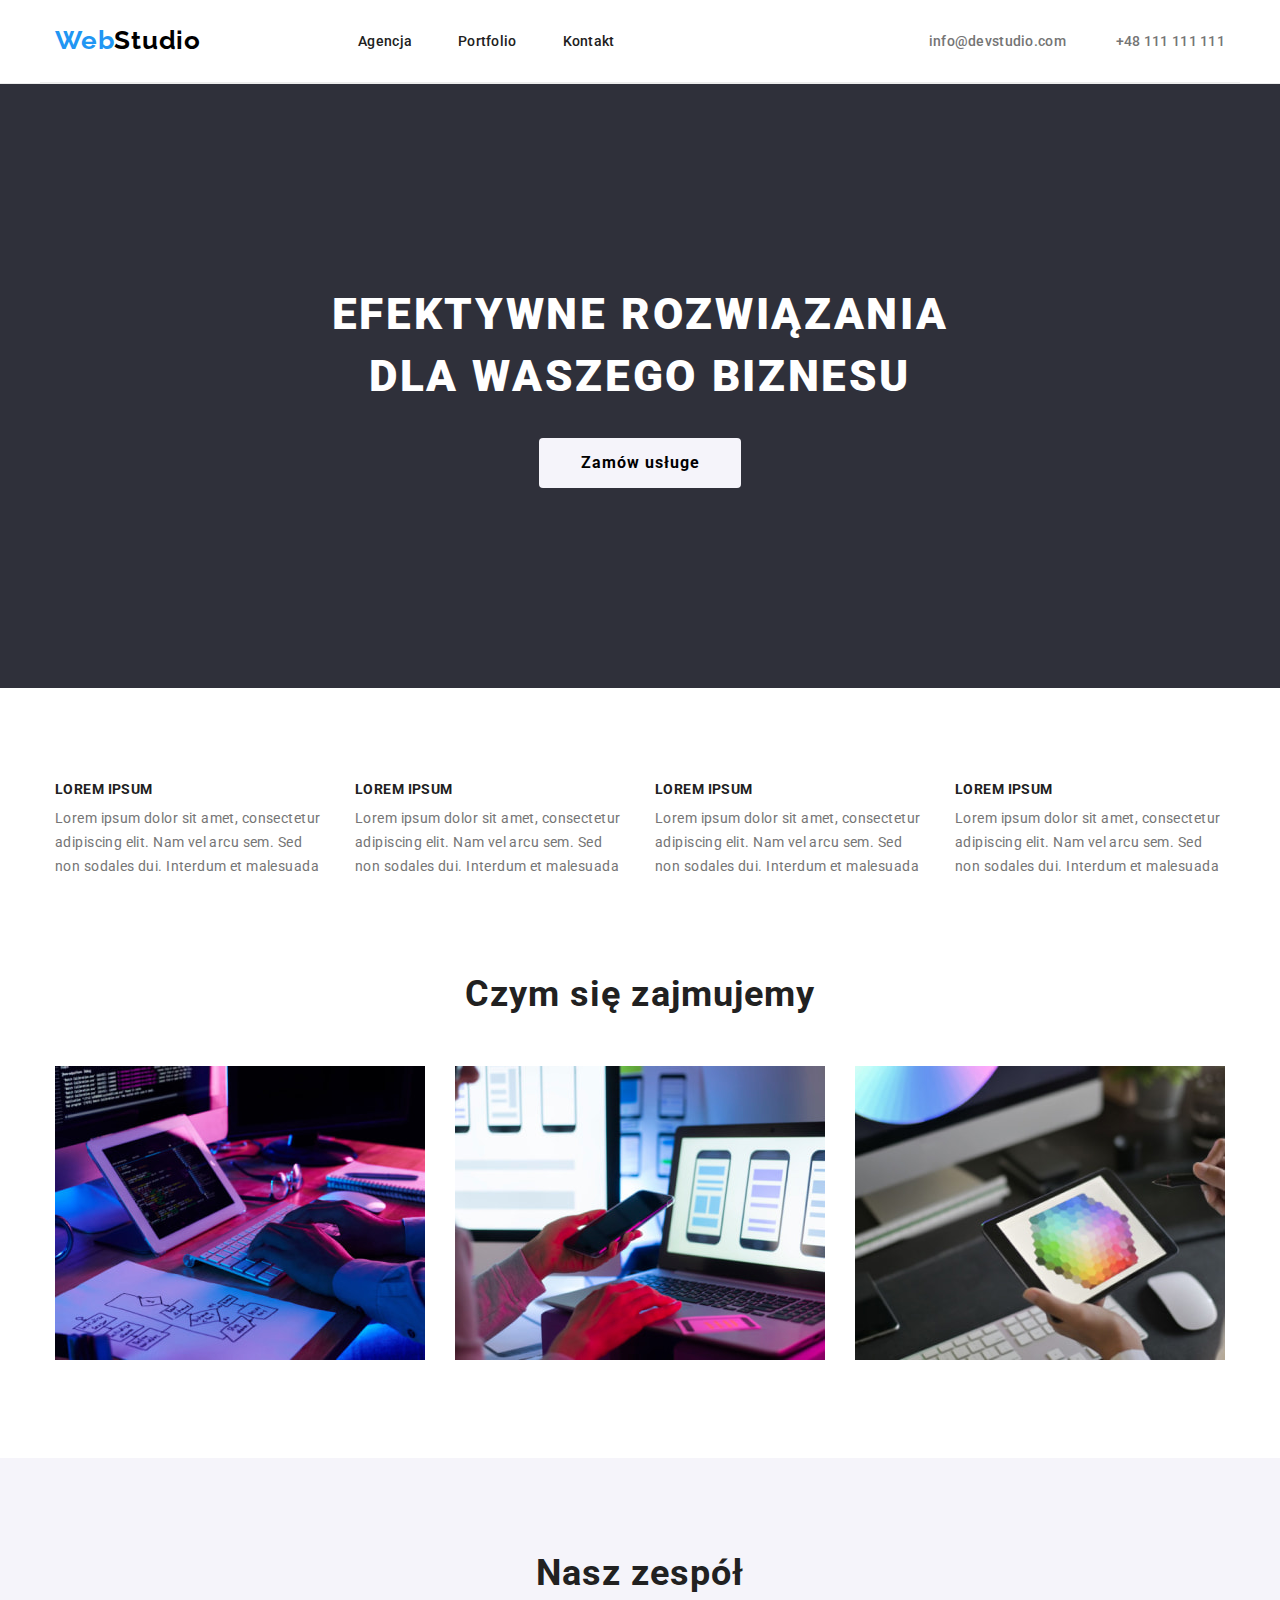
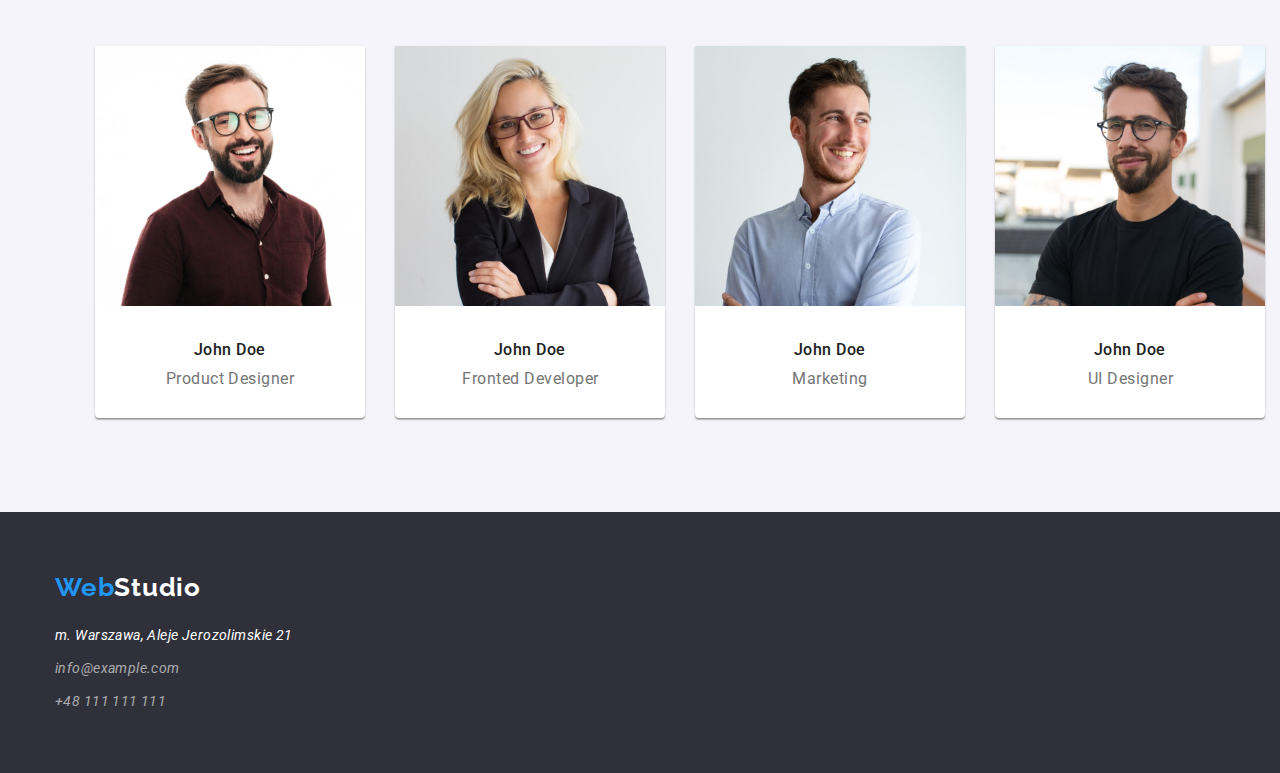
<file: index.html>
<!DOCTYPE html>
<html lang="pl">
  <head>
    <meta charset="UTF-8" />
    <meta http-equiv="X-UA-Compatible" content="IE=edge" />
    <meta name="viewport" content="width=device-width, initial-scale=1.0" />
    <title>EFEKTYWNE ROZWIĄZANIA DLA WASZEGO BIZNESU</title>
    <link rel="preconnect" href="https://fonts.googleapis.com" />
    <link rel="preconnect" href="https://fonts.gstatic.com" crossorigin />
    <link
      href="https://fonts.googleapis.com/css2?family=Raleway:wght@700&family=Roboto:wght@400;500;700;900&display=swap"
      rel="stylesheet"
    />
    <link rel="stylesheet" href="./css/modern-normalize.min.css" />

    <link rel="stylesheet" href="./css/styles.css" />
  </head>
  <body>
    <header class="header-border">
      <div class="container nav-list">
        <nav class="nav-list-logo">
          <a href="./index.html" class="link-nav"
            ><span class="logo-web">Web</span
            ><span class="logo-studio-header">Studio</span></a
          >
        </nav>
        <ul class="nav-list-menu">
          <li>
            <a class="link-nav" href="./index.html">Agencja</a>
          </li>
          <li><a class="link-nav" href="./portfolio.html">Portfolio</a></li>
          <li><a class="link-nav" href="#">Kontakt</a></li>
        </ul>
        <ul class="nav-list-contact">
          <li>
            <a class="contact-header" href="mailto:info@devstudio.com"
              >info@devstudio.com</a
            >
          </li>
          <li>
            <a class="contact-header" href="tel:48111111111">+48 111 111 111</a>
          </li>
        </ul>
      </div>
    </header>
    <main>
      <!--Menu-->
      <section class="main-header-box">
        <div class="main-header-box-inside container">
          <h1 class="main-header">Efektywne rozwiązania dla waszego biznesu</h1>
          <button type="button" class="button-main">Zamów usługe</button>
        </div>
      </section>
      <!--Nasze atuty-->

      <section class="container advantages-box">
        <div class="advantages-box-inside">
          <h3 class="third-header">Lorem ipsum</h3>
          <p class="description">
            Lorem ipsum dolor sit amet, consectetur adipiscing elit. Nam vel
            arcu sem. Sed non sodales dui. Interdum et malesuada
          </p>
        </div>
        <div class="advantages-box-inside">
          <h3 class="third-header">Lorem ipsum</h3>
          <p class="description">
            Lorem ipsum dolor sit amet, consectetur adipiscing elit. Nam vel
            arcu sem. Sed non sodales dui. Interdum et malesuada
          </p>
        </div>
        <div class="advantages-box-inside">
          <h3 class="third-header">Lorem ipsum</h3>
          <p class="description">
            Lorem ipsum dolor sit amet, consectetur adipiscing elit. Nam vel
            arcu sem. Sed non sodales dui. Interdum et malesuada
          </p>
        </div>
        <div class="advantages-box-inside">
          <h3 class="third-header">Lorem ipsum</h3>
          <p class="description">
            Lorem ipsum dolor sit amet, consectetur adipiscing elit. Nam vel
            arcu sem. Sed non sodales dui. Interdum et malesuada
          </p>
        </div>
      </section>
      <!--Czym się zajmujemy-->
      <section>
        <div class="container activity-header-box">
          <h2 class="activity-header">Czym się zajmujemy</h2>
        </div>
        <div class="container">
          <ul class="card-activity">
            <li class="images-activity-style">
              <img
                src="./images/aboutus/img1.jpg"
                alt="ręce człowieka piszące kod na komputerze"
                width="370"
                height="294"
              />
            </li>
            <li class="images-activity-style">
              <img
                src="./images/aboutus/img2.jpg"
                alt="ręce człowieka trzymające telefon"
                width="370"
                height="294"
              />
            </li>
            <li class="images-activity-style">
              <img
                src="./images/aboutus/img3.jpg"
                alt="ręce człowieka trzymające tablet z paletą kolorów"
                width="370"
                height="294"
              />
            </li>
          </ul>
        </div>
      </section>
      <!--Nasz zespoł-->
      <section class="team-box">
        <div class="container">
          <h2 class="team-header">Nasz zespół</h2>
          <ul class="card-team">
            <li class="card-team-style">
              <img
                src="./images/team/JohnDoe1.jpg"
                alt="zdjęcie Product Designer "
                width="270"
                height="260"
              />
              <p class="team-names">John Doe</p>
              <p class="job-title-1">Product Designer</p>
            </li>
            <li class="card-team-style">
              <img
                src="./images/team/JohnDoe2.jpg"
                alt="zdjęcie Fronted Developer"
                width="270"
                height="260"
              />
              <p class="team-names">John Doe</p>
              <p class="job-title-2">Fronted Developer</p>
            </li>
            <li class="card-team-style">
              <img
                src="./images/team/JohnDoe3.jpg"
                alt="Zdjęcie Marketingowca"
                width="270"
                height="260"
              />
              <p class="team-names">John Doe</p>
              <p class="job-title-3">Marketing</p>
            </li>
            <li class="card-team-style">
              <img
                src="./images/team/JohnDoe4.jpg"
                alt="Zdjęcie UI Designer"
                width="270"
                height="260"
              />
              <p class="team-names">John Doe</p>
              <p class="job-title-4">UI Designer</p>
            </li>
          </ul>
        </div>
      </section>
    </main>
    <footer class="footer-box">
      <div class="container footer-list-box">
        <a href="./index.html" class="link-footer"
          ><span class="logo-web">Web</span
          ><span class="logo-studio-footer">Studio</span></a
        >
        <address>
          <ul class="footer-list">
            <li class="address-footer-style">
              <a
                class="link-footer"
                href="https://goo.gl/maps/kKp96PenNTTpiVe27"
                >m. Warszawa, Aleje Jerozolimskie 21</a
              >
            </li>
            <li class="mail-footer-style">
              <a class="contact-footer" href="mailto:info@example.com"
                >info@example.com</a
              >
            </li>
            <li>
              <a class="contact-footer" href="tel:48111111111"
                >+48 111 111 111</a
              >
            </li>
          </ul>
        </address>
      </div>
    </footer>
  </body>
</html>
</file>
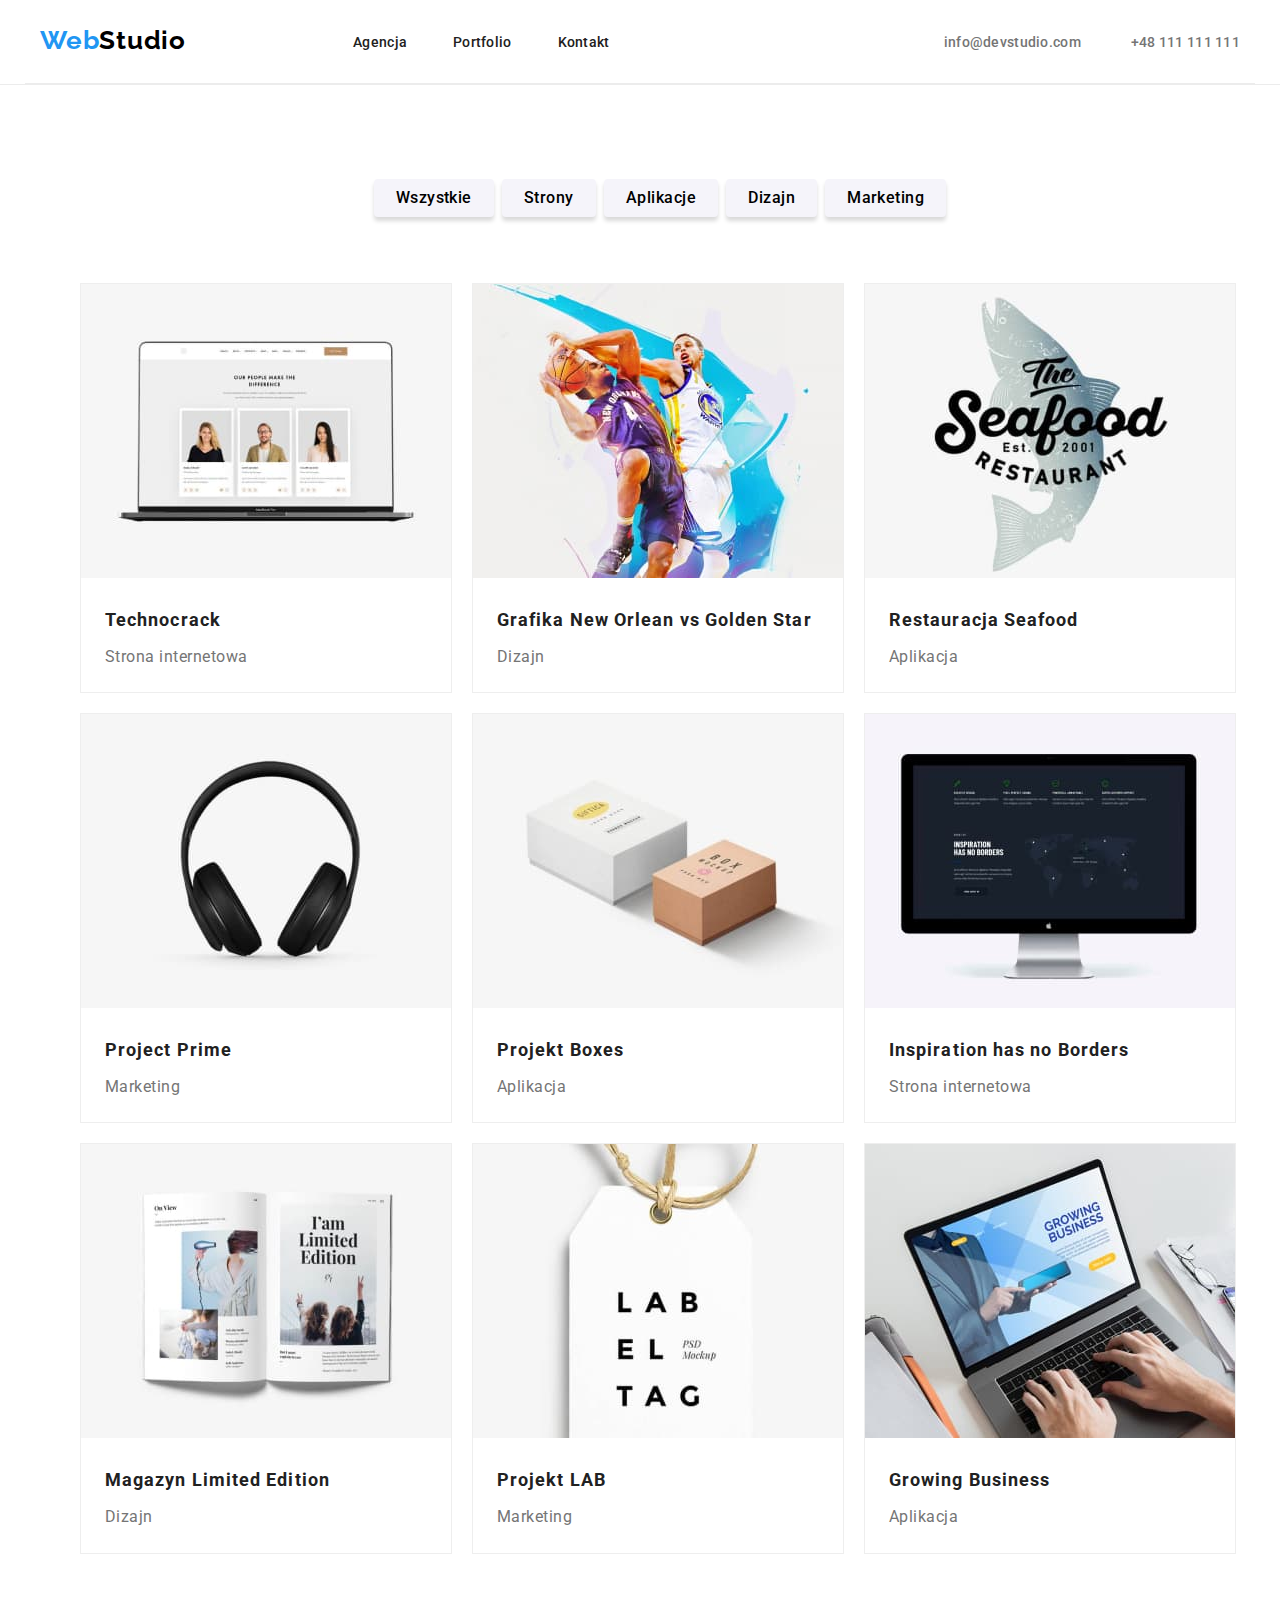
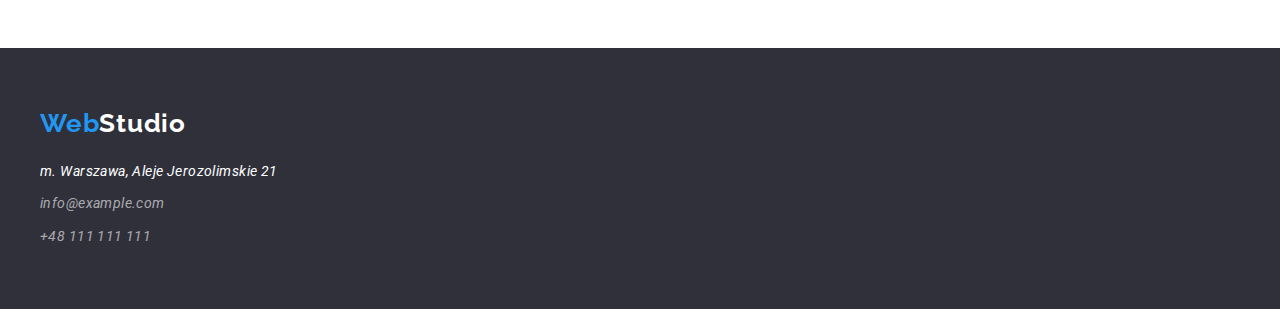
<file: portfolio.html>
<!DOCTYPE html>
<html lang="pl">
  <head>
    <meta charset="UTF-8" />
    <meta http-equiv="X-UA-Compatible" content="IE=edge" />
    <meta name="viewport" content="width=device-width, initial-scale=1.0" />
    <title>PORTFOLIO</title>
    <link rel="preconnect" href="https://fonts.googleapis.com" />
    <link rel="preconnect" href="https://fonts.gstatic.com" crossorigin />
    <link
      href="https://fonts.googleapis.com/css2?family=Raleway:wght@700&family=Roboto:wght@400;500;700;900&display=swap"
      rel="stylesheet"
    />
    <link rel="stylesheet" href="./css/styles.css" />
  </head>
  <body>
    <header class="header-border">
      <div class="container nav-list">
        <nav class="nav-list-logo">
          <a href="./index.html" class="link-nav"
            ><span class="logo-web">Web</span
            ><span class="logo-studio-header">Studio</span></a
          >
        </nav>
        <ul class="nav-list-menu">
          <li>
            <a class="link-nav" href="./index.html">Agencja</a>
          </li>
          <li><a class="link-nav" href="./portfolio.html">Portfolio</a></li>
          <li><a class="link-nav" href="#">Kontakt</a></li>
        </ul>
        <ul class="nav-list-contact">
          <li>
            <a class="contact-header" href="mailto:info@devstudio.com"
              >info@devstudio.com</a
            >
          </li>
          <li>
            <a class="contact-header" href="tel:48111111111">+48 111 111 111</a>
          </li>
        </ul>
      </div>
    </header>
    <main>
      <!--Menu-->
      <div clas="container ">
        <ul class="menu-portfolio-list">
          <li>
            <button class="button-nav" type="button">Wszystkie</button>
          </li>
          <li>
            <button class="button-nav" type="button">Strony</button>
          </li>
          <li>
            <button class="button-nav" type="button">Aplikacje</button>
          </li>
          <li>
            <button class="button-nav" type="button">Dizajn</button>
          </li>
          <li>
            <button class="button-nav" type="button">Marketing</button>
          </li>
        </ul>
      </div>
      <!--Projekty-->
      <section>
        <div class="container">
          <ul class="card-portfolio">
            <li class="card-portfolio-style">
              <img
                src="./images/portfolio/Technocrack.jpg"
                alt="Strona internetowa pokazana w ekranie laptopa"
                width="370"
                height="294"
              />
              <p class="projects-title">Technocrack</p>
              <p class="projects-type">Strona internetowa</p>
            </li>
            <li class="card-portfolio-style">
              <img
                src="./images/portfolio/grafikaneworlean.jpg"
                alt="Dwóch mężczyzn grających w koszykówkę"
                width="370"
                height="294"
              />
              <p class="projects-title">Grafika New Orlean vs Golden Star</p>
              <p class="projects-type">Dizajn</p>
            </li>
            <li class="card-portfolio-style">
              <img
                src="./images/portfolio/seafood.jpg"
                alt="Logo aplikacji dla restauracji Seafood"
                width="370"
                height="294"
              />
              <p class="projects-title">Restauracja Seafood</p>
              <p class="projects-type">Aplikacja</p>
            </li>
            <li class="card-portfolio-style">
              <img
                src="./images/portfolio/prime.jpg"
                alt="Czarne słuchawki nauszne"
                width="370"
                height="294"
              />
              <p class="projects-title">Project Prime</p>
              <p class="projects-type">Marketing</p>
            </li>
            <li class="card-portfolio-style">
              <img
                src="./images/portfolio/box.jpg"
                alt="Dwa pudełka ułożone prostopadle do siebie"
                width="370"
                height="294"
              />
              <p class="projects-title">Projekt Boxes</p>
              <p class="projects-type">Aplikacja</p>
            </li>
            <li class="card-portfolio-style">
              <img
                src="./images/portfolio/inspirationhasnoborders.jpg"
                alt="Strona internetowa pokazana w ekranie komputera"
                width="370"
                height="294"
              />
              <p class="projects-title">Inspiration has no Borders</p>
              <p class="projects-type">Strona internetowa</p>
            </li>
            <li class="card-portfolio-style">
              <img
                src="./images/portfolio/magazinelimitededition.jpg"
                alt="Magazn w wersji papierowej ze zdjęciami damskich włosów"
                width="370"
                height="294"
              />
              <p class="projects-title">Magazyn Limited Edition</p>
              <p class="projects-type">Dizajn</p>
            </li>
            <li class="card-portfolio-style">
              <img
                src="./images/portfolio/projectlab.jpg"
                alt="Biała metka z napisem Lab el tag"
                width="370"
                height="294"
              />
              <p class="projects-title">Projekt LAB</p>
              <p class="projects-type">Marketing</p>
            </li>
            <li class="card-portfolio-style">
              <img
                src="./images/portfolio/growingbusiness.jpg"
                alt="Strona główna aplikacji dla firmy Growing Business"
                width="370"
                height="294"
              />
              <p class="projects-title">Growing Business</p>
              <p class="projects-type">Aplikacja</p>
            </li>
          </ul>
        </div>
      </section>
    </main>
    <footer class="footer-box">
      <div class="container footer-list-box">
        <a href="./index.html" class="link-footer"
          ><span class="logo-web">Web</span
          ><span class="logo-studio-footer">Studio</span></a
        >
        <address>
          <ul class="footer-list">
            <li class="address-footer-style">
              <a
                class="link-footer"
                href="https://goo.gl/maps/kKp96PenNTTpiVe27"
                >m. Warszawa, Aleje Jerozolimskie 21</a
              >
            </li>
            <li class="mail-footer-style">
              <a class="contact-footer" href="mailto:info@example.com"
                >info@example.com</a
              >
            </li>
            <li>
              <a class="contact-footer" href="tel:48111111111"
                >+48 111 111 111</a
              >
            </li>
          </ul>
        </address>
      </div>
    </footer>
  </body>
</html>
</file>
<file: css/styles.css>
body {
  font-family: "Roboto";
  font-style: normal;
  color: #212121;
  margin: 0 auto;
}
:root {
  --brand-color: #2196f3;
  --font-color1: #212121;
  --font-color2: #ffffff;
}
.logo-web {
  color: var(--brand-color);
  font-family: "Raleway";
  font-weight: 700;
  font-size: 26px;
  line-height: 1.2;
  letter-spacing: 0.03em;
}
.logo-studio-header {
  color: #000000;
  font-family: "Raleway";
  font-weight: 700;
  font-size: 26px;
  line-height: 1.2;
  letter-spacing: 0.03em;
}
.logo-studio-footer {
  color: var(--font-color2);
  font-family: "Raleway";
  font-weight: 700;
  font-size: 26px;
  line-height: 1.2;
  letter-spacing: 0.03em;
}

.link-nav {
  color: var(--font-color1);
  font-weight: 500;
  font-size: 14px;
  line-height: 1.1;
  letter-spacing: 0.02em;
  text-decoration: none;
}
.link-nav:hover,
.link-nav:focus {
  color: var(--brand-color);
}
.contact-header {
  color: #757575;
  font-weight: 500;
  font-size: 14px;
  line-height: 1.1;
  letter-spacing: 0.02em;
  text-decoration: none;
}
.contact-header:hover,
.contact-header:focus {
  color: var(--brand-color);
}
.contact-footer {
  color: #ffffff99;
  font-weight: 400;
  font-size: 14px;
  line-height: 1.7;
  letter-spacing: 0.03em;
  text-decoration: none;
}
.contact-footer:hover,
.contact-footer:focus {
  color: var(--brand-color);
}
.button-main {
  background-color: #f5f4fa;
  border: none;
  border-radius: 4px;
  box-shadow: 0px 4px 4 px rgba(0, 0, 0, 0.15);
  cursor: pointer;
  font-weight: 700;
  font-size: 16px;
  line-height: 1.9;
  text-align: center;
  letter-spacing: 0.06em;
  padding: 10px 41px 10px 42px;
}
.button-main:hover,
.button-main:focus {
  background-color: var(--brand-color);
  color: var(--font-color2);
}
.button-nav {
  font-family: "Roboto";
  background-color: #f5f4fa;
  border: none;
  border-radius: 4px;
  box-shadow: 0px 4px 4px rgba(0, 0, 0, 0.15);
  cursor: pointer;
  font-weight: 500;
  font-size: 16px;
  line-height: 1.6;
  text-align: center;
  letter-spacing: 0.03em;
  padding: 6px 22px 6px 22px;
}
.button-nav:hover,
.button-nav:focus {
  background-color: var(--brand-color);
  color: var(--font-color2);
}
.main-header {
  background-color: #2f303a;
  color: var(--font-color2);
  font-weight: 900;
  font-size: 44px;
  line-height: 1.4;
  text-align: center;
  letter-spacing: 0.06em;
  text-transform: uppercase;
  max-width: 696px;
  margin-top: 0;
  margin-bottom: 30px;
}

.description {
  color: #757575;
  font-weight: 400;
  font-size: 14px;
  line-height: 1.7;
  letter-spacing: 0.03em;
  margin: 0;
}
.activity-header {
  font-weight: 700;
  font-size: 36px;
  line-height: 1.2;
  text-align: center;
  letter-spacing: 0.03em;
  margin: 0;
}
.team-header {
  font-weight: 700;
  font-size: 36px;
  line-height: 1.2;
  text-align: center;
  letter-spacing: 0.03em;
  margin: 0;
  padding-top: 94px;
  padding-bottom: 50px;
}
.third-header {
  font-weight: 700;
  font-size: 14px;
  line-height: 1.1;
  letter-spacing: 0.03em;
  text-transform: uppercase;
  margin: 0;
}
.team-names {
  font-weight: 500;
  font-size: 16px;
  line-height: 1.2;
  letter-spacing: 0.03em;
  padding: 30px 99px 10px 99px;
  margin: 0;
}
.job-title-1 {
  color: #757575;
  font-weight: 400;
  font-size: 16px;
  line-height: 1.2;
  letter-spacing: 0.03em;
  padding: 0px 70px 0px 70px;
  text-align: center;
  white-space: nowrap;
  margin: 0;
}

.job-title-2 {
  color: #757575;
  font-weight: 400;
  font-size: 16px;
  line-height: 1.2;
  letter-spacing: 0.03em;
  padding: 0px 61px 30px 62px;
  text-align: center;
  white-space: nowrap;
  margin: 0;
}

.job-title-3 {
  color: #757575;
  font-weight: 400;
  font-size: 16px;
  line-height: 1.2;
  letter-spacing: 0.03em;
  padding: 0px 97px 30px 97px;
  text-align: center;
  white-space: nowrap;
  margin: 0;
}

.job-title-4 {
  color: #757575;
  font-weight: 400;
  font-size: 16px;
  line-height: 1.2;
  letter-spacing: 0.03em;
  padding: 0px 91px 30px 92px;
  text-align: center;
  white-space: nowrap;
  margin: 0;
}

.projects-title {
  font-weight: 700;
  font-size: 18px;
  line-height: 2;
  letter-spacing: 0.06em;
  padding: 20px 24px 4px 24px;
  margin: 0;
}

.projects-type {
  color: #757575;
  font-weight: 400;
  font-size: 16px;
  line-height: 1.9;
  letter-spacing: 0.03em;
  padding: 0px 24px 20px 24px;
  margin: 0;
}
.footer-box {
  background: #2f303a;
}
.link-footer {
  color: var(--font-color2);
  font-weight: 400;
  font-size: 14px;
  line-height: 1.7;
  letter-spacing: 0.03em;
  text-decoration: none;
}

.link-footer:hover,
.link-footer:focus {
  color: var(--brand-color);
}
.container {
  max-width: 1200px;
  margin: 0 auto;
  padding: 0px 15px;
}
.nav-list {
  display: flex;
  border-bottom: 1px solid #ececec;
  justify-content: space-between;
}
.nav-list-logo {
  display: flex;
  align-items: center;
  margin: 0;
  padding-top: 24px;
  padding-bottom: 25px;
  flex-grow: 1;
}
.nav-list-menu {
  display: flex;
  list-style-type: none;
  align-items: center;
  column-gap: 46px;
  padding-left: 0;
  padding-top: 32px;
  padding-bottom: 32px;
  margin: 0;
  flex-grow: 2;
}
.nav-list-contact {
  display: flex;
  list-style-type: none;
  align-items: center;
  column-gap: 50px;
  padding-left: 0;
  padding-top: 32px;
  padding-bottom: 32px;
  margin: 0;
}

.main-header-box {
  display: flex;
  flex-direction: column;
  background-color: #2f303a;
  align-items: center;
  justify-content: center;
  gap: 30px;
  padding-top: 200px;
  padding-bottom: 200px;
}
.main-header-box-inside {
  display: flex;
  flex-direction: column;
  align-items: center;
}
.adventages-color-box {
  background-color: #e5e5e5;
}
.advantages-box {
  display: flex;
  column-gap: 30px;
  margin: 0 auto;
}
.advantages-box-inside {
  display: flex;
  flex-wrap: wrap;
  list-style: none;
  margin-top: 94px;
  row-gap: 10px;
}
.activity-header-box {
  justify-content: center;
  margin-top: 94px;
}
.card-activity {
  display: flex;
  flex-wrap: nowrap;
  column-gap: 30px;
  padding: 0;
  justify-content: space-between;
  margin: 0;
  padding-top: 50px;
  padding-bottom: 94px;
}
.images-activity-style {
  flex-basis: calc((100%-60px) / 3);
  list-style: none;
}
.team-box {
  background-color: #f5f4fa;
}
.card-team {
  display: flex;
  flex-wrap: nowrap;
  column-gap: 30px;
  margin: 0;
}
.card-team-style {
  flex-basis: calc((100%-90px) / 4);
  list-style: none;
  background-color: var(--font-color2);
  box-shadow: 0px 1px 3px rgba(0, 0, 0, 0.12), 0px 1px 1px rgba(0, 0, 0, 0.14),
    0px 2px 1px rgba(0, 0, 0, 0.2);
  border-radius: 0px 0px 4px 4px;
  margin-bottom: 94px;
}
.footer-list {
  list-style-type: none;
  padding-top: 20px;
  padding-left: 0px;
  margin: 0;
}
.footer-list-box {
  padding-top: 60px;
  padding-bottom: 60px;
}

.address-footer-style {
  padding-bottom: 9px;
}
.mail-footer-style {
  padding-bottom: 9px;
}
.menu-portfolio-list {
  display: flex;
  list-style: none;
  justify-content: center;
  column-gap: 8px;
  padding-top: 94px;
  padding-bottom: 50px;
  margin: 0;
}
.header-border {
  border-bottom: 1px solid #ececec;
  padding-top: 0px;
}
.card-portfolio {
  display: flex;
  flex-wrap: wrap;
  column-gap: 20px;
  row-gap: 20px;
  flex-basis: calc((100% - 40px) / 3);
  margin-bottom: 94px;
}
.card-portfolio-style {
  list-style-type: none;
  border: 1px solid #eeeeee;
}
.portfolio-box {
  background-color: #ffffff;
}
</file>
